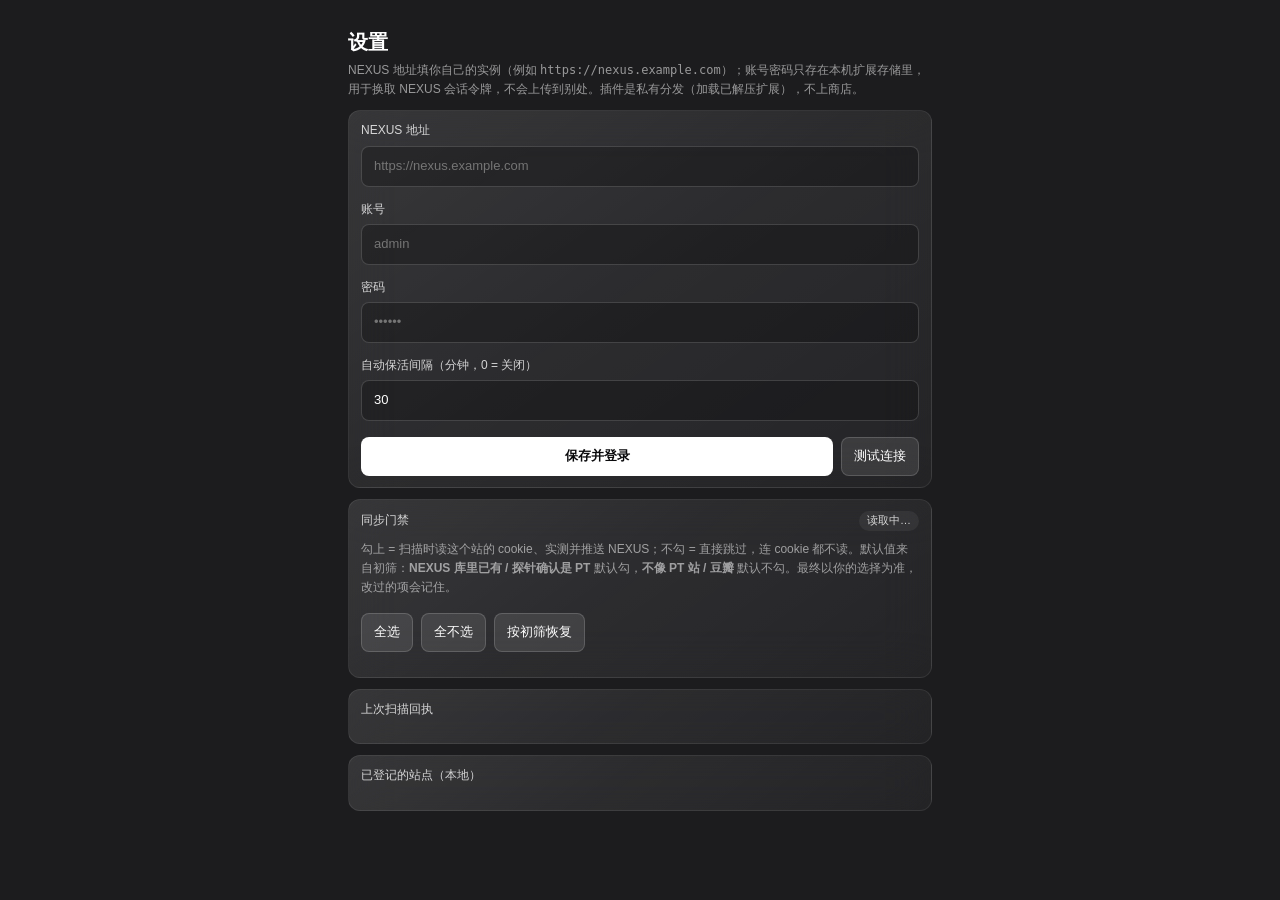
<file: extension/options.html>
<!DOCTYPE html>
<html lang="zh-CN">
<head>
<meta charset="utf-8">
<title>NEXUS 站点管家 · 设置</title>
<link rel="stylesheet" href="theme.css">
<style>
  body { padding: 28px; max-width: 640px; margin: 0 auto; }
  h1 { font-size: 20px; }
  .field + .field { margin-top: 14px; }
  .actions { display: flex; gap: 8px; margin-top: 16px; }
  .actions .nx-btn.primary { flex: 1; }
  .list { margin-top: 14px; font-size: 12px; color: var(--c-text-mid); }
  .list div { padding: 6px 0; border-bottom: 1px dashed var(--border-lo); }
  .list div:last-child { border-bottom: 0; }
  .gate-row { display: flex; justify-content: space-between; align-items: center; gap: 10px; }
  .gate-row label { display: flex; align-items: center; gap: 7px; color: var(--c-text); cursor: pointer; min-width: 0; }
  .gate-row label span { overflow: hidden; text-overflow: ellipsis; white-space: nowrap; }
  .gate-row .gate-tags { display: flex; gap: 6px; flex: none; align-items: center; }
  .gate-row .gate-why { font-size: 11px; color: var(--c-text-low); white-space: nowrap; }
  .gate-row .gate-why.off { color: #B26B00; }
  .gate-row .gate-host { color: var(--c-text-low); font-size: 11px; flex: none; }
  .gate-row input[type=checkbox] { width: 14px; height: 14px; flex: none; accent-color: #009E9E; }
</style>
</head>
<body>
  <h1>设置</h1>
  <div class="hint" style="margin-top:4px">NEXUS 地址填你自己的实例（例如 <code>https://nexus.example.com</code>）；账号密码只存在本机扩展存储里，用于换取 NEXUS 会话令牌，不会上传到别处。插件是私有分发（加载已解压扩展），不上商店。</div>

  <div class="nx-card">
    <div class="field"><label>NEXUS 地址</label><input class="nx-input" id="nexusUrl" placeholder="https://nexus.example.com"></div>
    <div class="field"><label>账号</label><input class="nx-input" id="username" placeholder="admin"></div>
    <div class="field"><label>密码</label><input class="nx-input" id="password" type="password" placeholder="••••••"></div>
    <div class="field"><label>自动保活间隔（分钟，0 = 关闭）</label><input class="nx-input" id="autoMin" type="number" min="0" step="5" value="30"></div>
    <div class="actions">
      <button class="nx-btn primary" id="save">保存并登录</button>
      <button class="nx-btn" id="testConn">测试连接</button>
    </div>
    <div id="msg" class="nx-msg info" hidden><span class="dot"></span><span class="txt"></span></div>
  </div>

  <div class="nx-card">
    <div class="row" style="justify-content:space-between;align-items:baseline">
      <label>同步门禁</label>
      <span class="nx-chip" id="gateStat">读取中…</span>
    </div>
    <div class="hint" style="margin-top:4px">勾上 = 扫描时读这个站的 cookie、实测并推送 NEXUS；不勾 = 直接跳过，连 cookie 都不读。默认值来自初筛：<b>NEXUS 库里已有 / 探针确认是 PT</b> 默认勾，<b>不像 PT 站 / 豆瓣</b> 默认不勾。最终以你的选择为准，改过的项会记住。</div>
    <div class="actions" style="flex-direction:row">
      <button class="nx-btn" id="gateAllOn">全选</button>
      <button class="nx-btn" id="gateAllOff">全不选</button>
      <button class="nx-btn" id="gateDefault">按初筛恢复</button>
    </div>
    <div class="list" id="gateList" style="max-height:260px;overflow:auto"></div>
  </div>

  <div class="nx-card">
    <label>上次扫描回执</label>
    <div class="list" id="lastScan"></div>
  </div>

  <div class="nx-card">
    <label>已登记的站点（本地）</label>
    <div class="list" id="siteList"></div>
  </div>

<script src="options.js"></script>
</body>
</html>
</file>
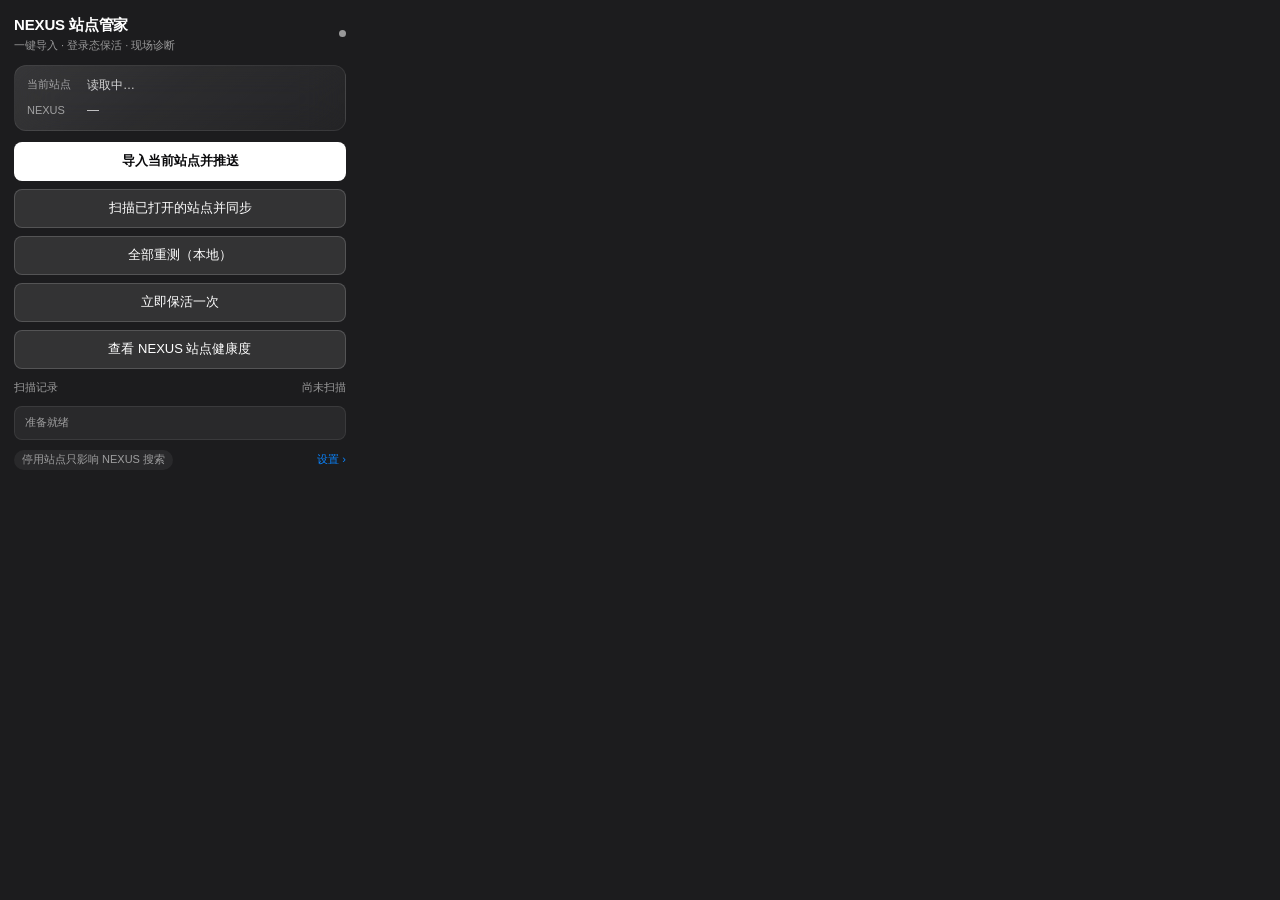
<file: extension/popup.html>
<!DOCTYPE html>
<html lang="zh-CN">
<head>
<meta charset="utf-8">
<meta name="viewport" content="width=device-width, initial-scale=1">
<title>NEXUS 站点管家</title>
<link rel="stylesheet" href="theme.css">
<style>
  body { width: 360px; padding: 14px; }
  .actions { display: flex; flex-direction: column; gap: 8px; margin-top: 11px; }
  .foot { margin-top: 10px; display: flex; justify-content: space-between; align-items: center; }
  .foot .nx-chip { color: var(--c-text-low); }
  /* 扫描记录：固定高度内部滚动（跑码变长不撑高弹窗），行与行之间不叠字 */
  .log-head { display: flex; justify-content: space-between; align-items: baseline; margin-top: 11px; }
  .log-head .t { font-size: 11px; color: var(--c-text-low); }
  .nx-log { max-height: 168px; }
  .nx-log .lg { padding: 1px 0; }
</style>
</head>
<body>
  <div class="row" style="justify-content:space-between">
    <div>
      <h1>NEXUS 站点管家</h1>
      <div class="sub">一键导入 · 登录态保活 · 现场诊断</div>
    </div>
    <span id="nexusDot" class="dot" title="NEXUS 连接状态"></span>
  </div>

  <div class="nx-card">
    <div class="row"><span class="kv">当前站点</span><span class="val" id="curSite">读取中…</span></div>
    <div class="row"><span class="kv">NEXUS</span><span class="val" id="curNexus">—</span></div>
  </div>

  <div class="nx-msg" id="banner" hidden><span class="dot"></span><span class="txt"></span></div>

  <div class="actions">
    <button class="nx-btn primary" id="btnAdd">导入当前站点并推送</button>
    <button class="nx-btn" id="btnScan">扫描已打开的站点并同步</button>
    <button class="nx-btn" id="btnProbe">全部重测（本地）</button>
    <button class="nx-btn" id="btnKeep">立即保活一次</button>
    <button class="nx-btn" id="btnSync">查看 NEXUS 站点健康度</button>
  </div>

  <div class="log-head"><span class="t">扫描记录</span><span class="t" id="logMeta">尚未扫描</span></div>
  <div id="log" class="nx-log">准备就绪</div>

  <div class="foot">
    <span class="nx-chip" id="tipChip">停用站点只影响 NEXUS 搜索</span>
    <a href="options.html" target="_blank">设置 ›</a>
  </div>

<script src="popup.js"></script>
</body>
</html>
</file>
<file: extension/theme.css>
/* NEXUS 站点管家 —— 与 dashboard.html 共用同一套设计令牌
   令牌取值与 nexus/dashboard.html 的 :root 保持一致，改令牌时两处一起改。
   这里只定义变量与最小组件类，不引入新颜色。 */

:root {
  --c-accent: #0A84FF; --c-accent2: #5E5CE6; --c-danger: #FF3B30; --c-warning: #FF9F0A;
  --c-success: #30D158; --c-fav: #FFD60A;
  --c-text-hi: #FFFFFF; --c-text-mid: rgba(255, 255, 255, 0.8); --c-text-low: rgba(255, 255, 255, 0.55);
  --glass-faint: rgba(255, 255, 255, 0.06);
  --glass-hover: rgba(255, 255, 255, 0.1);
  --glass-strong: linear-gradient(145deg, rgba(255,255,255,0.17) 0%, rgba(255,255,255,0.10) 45%, rgba(255,255,255,0.06) 100%);
  --glass-mid: linear-gradient(145deg, rgba(255,255,255,0.12) 0%, rgba(255,255,255,0.07) 50%, rgba(255,255,255,0.04) 100%);
  --blur-lg: blur(24px) saturate(1.5);
  --border-hi: rgba(255, 255, 255, 0.16);
  --border-lo: rgba(255, 255, 255, 0.08);
  --radius-xl: 18px; --radius-lg: 14px; --radius-md: 12px; --radius-xs: 10px; --radius-sm: 8px;
  --field-bg: rgba(0, 0, 0, 0.25);
  --font-mono: ui-monospace, SFMono-Regular, "SF Mono", Menlo, Consolas, monospace;
  --bg-app: #1c1c1e;
}

* { margin: 0; padding: 0; box-sizing: border-box; }

body {
  background: var(--bg-app);
  color: var(--c-text-hi);
  font: 13px/1.45 -apple-system, BlinkMacSystemFont, "SF Pro Text", "PingFang SC", sans-serif;
}

h1 { font-size: 15px; font-weight: 600; letter-spacing: -.01em; }

.sub { color: var(--c-text-low); font-size: 11px; margin-top: 2px; }
.hint { color: var(--c-text-low); font-size: 12px; line-height: 1.6; }
.hint-ic { color: var(--c-text-low); font-size: 11px; }

.nx-card {
  background: var(--glass-mid);
  border: 1px solid var(--border-lo);
  border-radius: var(--radius-md);
  padding: 11px 12px;
  margin-top: 11px;
  backdrop-filter: var(--blur-lg);
  -webkit-backdrop-filter: var(--blur-lg);
}

.row { display: flex; align-items: center; gap: 8px; }
.row + .row { margin-top: 8px; }
.kv { color: var(--c-text-low); font-size: 11px; min-width: 52px; flex: 0 0 auto; }
.val {
  color: var(--c-text-mid); font-size: 12px; flex: 1;
  overflow: hidden; text-overflow: ellipsis; white-space: nowrap;
}

/* 按钮：与 dashboard 的 .pt-btn / .btn-primary 同语言
   交互态齐全：hover / active 按下 / focus-visible 键盘焦点 / disabled / loading */
.nx-btn {
  font: inherit; border: 1px solid var(--border-hi); border-radius: var(--radius-sm);
  padding: 9px 12px; cursor: pointer; transition: background .15s, transform .12s, opacity .15s;
  background: var(--glass-hover); color: var(--c-text-hi);
  display: inline-flex; align-items: center; justify-content: center; gap: 7px;
  position: relative;
}
.nx-btn:hover { background: rgba(255, 255, 255, 0.16); }
.nx-btn:active { transform: scale(.975); }
.nx-btn:focus-visible { outline: 2px solid var(--c-accent); outline-offset: 2px; }
.nx-btn.primary { background: #fff; color: #0a0a0c; border-color: transparent; font-weight: 600; }
.nx-btn.primary:hover { background: #f2f2f5; }
.nx-btn.primary:focus-visible { outline-color: var(--c-accent); }
.nx-btn:disabled { opacity: .45; cursor: not-allowed; transform: none; }

/* 载入中：保留宽度（不跳版），左侧转圈，文案由 JS 换成「登录中…」 */
.nx-btn.loading { cursor: progress; pointer-events: none; }
.nx-btn.loading::before {
  content: ""; width: 12px; height: 12px; flex: none; border-radius: 50%;
  border: 1.5px solid currentColor; border-top-color: transparent;
  animation: nx-spin .7s linear infinite; opacity: .8;
}
@keyframes nx-spin { to { transform: rotate(360deg); } }

/* 状态提示：一句话 + 圆点，出现时轻微上移淡入；成功/失败只换颜色，不换版式 */
.nx-msg {
  display: flex; align-items: flex-start; gap: 7px;
  margin-top: 10px; font-size: 12px; line-height: 1.55; color: var(--c-text-mid);
  animation: nx-in .18s ease-out;
}
.nx-msg[hidden] { display: none; }
.nx-msg .dot { margin-top: 4px; }
.nx-msg.ok { color: var(--c-text-mid); }
.nx-msg.ok .dot { background: var(--c-success); }
.nx-msg.bad .dot { background: var(--c-danger); }
.nx-msg.info .dot { background: var(--c-accent); }
.nx-msg.busy .dot { background: var(--c-accent); animation: nx-pulse 1s ease-in-out infinite; }
@keyframes nx-in { from { opacity: 0; transform: translateY(-3px); } to { opacity: 1; transform: none; } }
@keyframes nx-pulse { 0%, 100% { opacity: .35; } 50% { opacity: 1; } }

/* 状态点：与 dashboard 的 .pt-dot 同色 */
.dot { width: 7px; height: 7px; border-radius: 50%; flex: none; background: var(--c-text-low); }
.dot.ok { background: var(--c-success); }
.dot.warn { background: var(--c-fav); }
.dot.cool { background: var(--c-warning); }
.dot.bad { background: var(--c-danger); }

/* 输入框：与 dashboard 的 __field-bg + 边框语言一致 */
.nx-input {
  width: 100%; background: var(--field-bg); border: 1px solid var(--border-hi);
  border-radius: var(--radius-sm); color: var(--c-text-hi);
  padding: 10px 12px; font: inherit; outline: none;
}
.nx-input:focus { border-color: var(--c-accent); }
label { display: block; color: var(--c-text-mid); font-size: 12px; margin-bottom: 6px; }

/* 日志：等宽字体，长 URL / 诊断码更好读 */
.nx-log {
  font: 11px/1.5 var(--font-mono); color: var(--c-text-low);
  white-space: pre-wrap; max-height: 108px; overflow: auto;
  margin-top: 10px; padding: 8px 10px;
  background: var(--glass-faint); border: 1px solid var(--border-lo);
  border-radius: var(--radius-sm);
}

.nx-chip {
  display: inline-flex; align-items: center; gap: 4px;
  padding: 2px 8px; border-radius: var(--radius-xs);
  background: var(--glass-faint); color: var(--c-text-mid); font-size: 11px;
}

a { color: var(--c-accent); font-size: 11px; text-decoration: none; }
a:hover { text-decoration: underline; }
</file>
